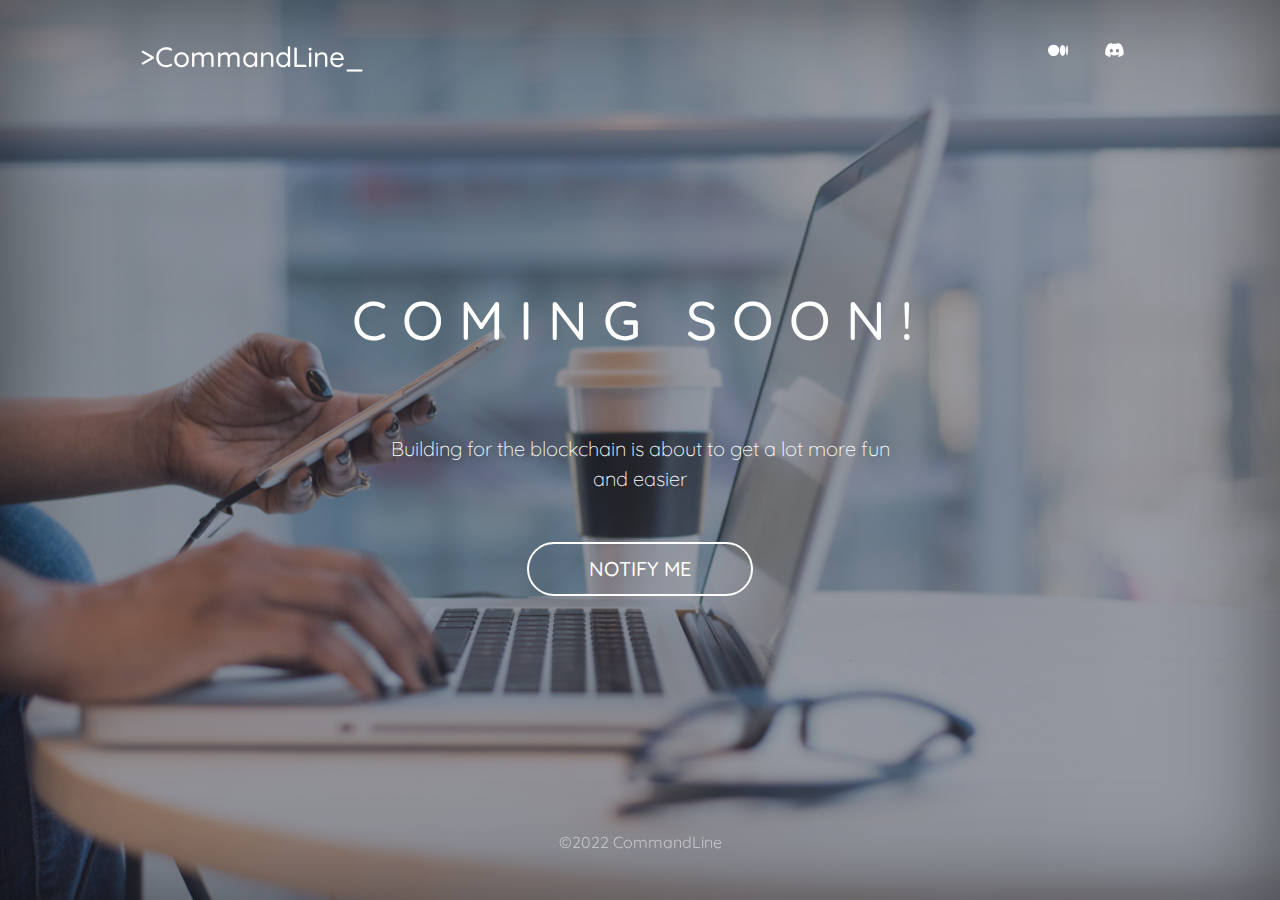
<file: index.html>
<!DOCTYPE html>
<html lang="en-US">
  <head>
    <meta charset="UTF-8">
    <meta http-equiv="X-UA-Compatible" content="IE=edge">
    <meta name="viewport" content="width=device-width, initial-scale=1">
    <title>CommandLine - Coming Soon</title>
    <link rel="preconnect" href="https://fonts.gstatic.com" crossorigin="crossorigin"/>
    <link rel="preload" as="style" href="https://fonts.googleapis.com/css2?family=Quicksand:wght@300;400;500;700&amp;display=swap"/>
    <link rel="stylesheet" href="https://fonts.googleapis.com/css2?family=Quicksand:wght@300;400;500;700&amp;display=swap" media="print" onload="this.media='all'"/>
    <noscript>
      <link rel="stylesheet" href="https://fonts.googleapis.com/css2?family=Quicksand:wght@300;400;500;700&amp;display=swap"/>
    </noscript>
    <link href="css/bootstrap.min.css?ver=1.2.0" rel="stylesheet">
    <link href="https://cdnjs.cloudflare.com/ajax/libs/font-awesome/6.1.1/css/all.min.css" rel="stylesheet">
    <link href="css/main.css?ver=1.2.0" rel="stylesheet">
    <link href="css/card.css" rel="stylesheet">
  </head>
  <body id="top"><div class="site-wrapper">
  <div class="site-wrapper-inner">
    <div class="cover-container">
      <div class="masthead clearfix">
        <div class="inner">
          <h3 class="masthead-brand">>CommandLine_</h3>
          <nav class="nav nav-masthead">
            <a class="nav-link nav-social" href="https://medium.com/commandlinehq" title="Medium"><i class="fa-brands fa-medium"></i></a>
            
            <a class="nav-link nav-social" href="https://discord.gg/Hwt7DrQB35" title="Discord"><i class="fa-brands fa-discord"></i></a>
            
          </nav>
        </div>
      </div>      
      <div class="inner cover">
        <h1 class="cover-heading">Coming Soon!</h1>
        <p class="lead cover-copy">Building for the blockchain is about to get a lot more fun and easier</p>
        <p class="lead"><button type="button" class="btn btn-lg btn-default btn-notify" data-toggle="modal" data-target="#subscribeModal">Notify Me</button></p>
      </div>
      <div class="mastfoot">
        <div class="inner">
          <p>&copy;2022 CommandLine</p>
        </div>
      </div>
      <div class="modal fade" id="subscribeModal" tabindex="-1" role="dialog" aria-labelledby="subscribeModalLabel" aria-hidden="true">
        <div class="modal-dialog" role="document">
          <div class="modal-content">
            <div class="modal-header">
              <h5 class="modal-title" id="subscribeModalLabel">Get Notified on Launch:</h5>
              <button type="button" class="close" data-dismiss="modal" aria-label="Close">
                <span aria-hidden="true">&times;</span>
              </button>
            </div>
            <div class="modal-body">
              <form action='https://app.getvero.com/forms/4572acdef40270f54c21caed98653275' method='post'>
                <div class="form-group">
                  <label for="email" class="form-control-label">Enter you e-mail to get notified when we launch</label>
                  <input name="email" type="email" class="form-control" id="recipient-name" placeholder="your-name@example.com">
                  <input name='redirect_on_success' type='hidden' value='./success.html' />
                  
                  <input type='submit' value='Subscribe' class="btn btn-default" />
                </div>
              </form>
            </div>

            
          </div>
        </div>
    </div>
  </div>
</div>
    <script src="scripts/jquery.slim.min.js?ver=1.2.0"></script>
    <script src="scripts/bootstrap.bundle.min.js?ver=1.2.0"></script>
    <script src="scripts/main.js?ver=1.2.0"></script>
  </body>
</html>
</file>
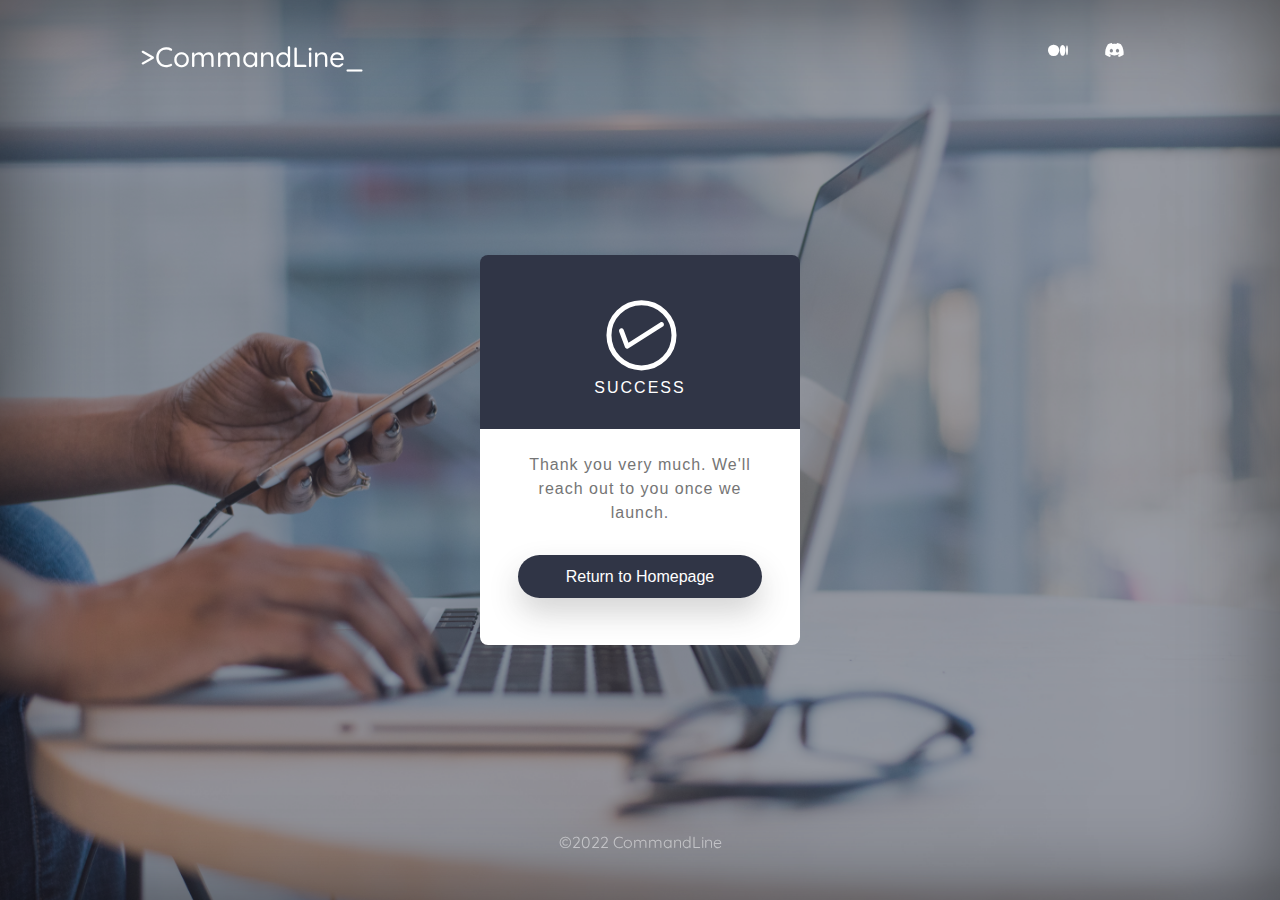
<file: success.html>
<!DOCTYPE html>
<html lang="en-US">
  <head>
    <meta charset="UTF-8">
    <meta http-equiv="X-UA-Compatible" content="IE=edge">
    <meta name="viewport" content="width=device-width, initial-scale=1">
    <title>CommandLine - Coming Soon</title>
    <link rel="preconnect" href="https://fonts.gstatic.com" crossorigin="crossorigin"/>
    <link rel="preload" as="style" href="https://fonts.googleapis.com/css2?family=Quicksand:wght@300;400;500;700&amp;display=swap"/>
    <link rel="stylesheet" href="https://fonts.googleapis.com/css2?family=Quicksand:wght@300;400;500;700&amp;display=swap" media="print" onload="this.media='all'"/>
    <noscript>
      <link rel="stylesheet" href="https://fonts.googleapis.com/css2?family=Quicksand:wght@300;400;500;700&amp;display=swap"/>
    </noscript>
    <link href="css/bootstrap.min.css?ver=1.2.0" rel="stylesheet">
    <link href="https://cdnjs.cloudflare.com/ajax/libs/font-awesome/6.1.1/css/all.min.css" rel="stylesheet">
    <link href="css/main.css?ver=1.2.0" rel="stylesheet">
    <link href="css/card.css" rel="stylesheet">
  </head>
  <body id="top"><div class="site-wrapper">
  <div class="site-wrapper-inner">
    <div class="cover-container">
      <div class="masthead clearfix">
        <div class="inner">
          <h3 class="masthead-brand">>CommandLine_</h3>
          <nav class="nav nav-masthead">
            <a class="nav-link nav-social" href="https://medium.com/commandlinehq" title="Medium"><i class="fa-brands fa-medium"></i></a>
            
            <a class="nav-link nav-social" href="https://discord.gg/Hwt7DrQB35" title="Discord"><i class="fa-brands fa-discord"></i></a>
            
          </nav>
        </div>
      </div>      
      <section>
        <div class="rt-container">
              <div class="col-rt-12">
                  <div class="Scriptcontent">
                  
    <!-- partial:index.partial.html -->
    <div id='card' class="animated fadeIn">
      <div id='upper-side'>
        <?xml version="1.0" encoding="utf-8"?>
          <!-- Generator: Adobe Illustrator 17.1.0, SVG Export Plug-In . SVG Version: 6.00 Build 0)  -->
          <!DOCTYPE svg PUBLIC "-//W3C//DTD SVG 1.1//EN" "http://www.w3.org/Graphics/SVG/1.1/DTD/svg11.dtd">
          <svg version="1.1" id="checkmark" xmlns="http://www.w3.org/2000/svg" xmlns:xlink="http://www.w3.org/1999/xlink" x="0px" y="0px" xml:space="preserve">
            <path d="M131.583,92.152l-0.026-0.041c-0.713-1.118-2.197-1.447-3.316-0.734l-31.782,20.257l-4.74-12.65
        c-0.483-1.29-1.882-1.958-3.124-1.493l-0.045,0.017c-1.242,0.465-1.857,1.888-1.374,3.178l5.763,15.382
        c0.131,0.351,0.334,0.65,0.579,0.898c0.028,0.029,0.06,0.052,0.089,0.08c0.08,0.073,0.159,0.147,0.246,0.209
        c0.071,0.051,0.147,0.091,0.222,0.133c0.058,0.033,0.115,0.069,0.175,0.097c0.081,0.037,0.165,0.063,0.249,0.091
        c0.065,0.022,0.128,0.047,0.195,0.063c0.079,0.019,0.159,0.026,0.239,0.037c0.074,0.01,0.147,0.024,0.221,0.027
        c0.097,0.004,0.194-0.006,0.292-0.014c0.055-0.005,0.109-0.003,0.163-0.012c0.323-0.048,0.641-0.16,0.933-0.346l34.305-21.865
        C131.967,94.755,132.296,93.271,131.583,92.152z" />
            <circle fill="none" stroke="#ffffff" stroke-width="5" stroke-miterlimit="10" cx="109.486" cy="104.353" r="32.53" />
          </svg>
          <h3 id='status'>
          Success
        </h3>
      </div>
      <div id='lower-side'>
        <p id='message'>
          Thank you very much. We'll reach out to you once we launch.
        </p>
        <a href="index.html" id="contBtn">Return to Homepage</a>
      </div>
    </div>
    <!-- partial -->
                
               
                </div>
            </div>
        </div>
    </section>
      <div class="mastfoot">
        <div class="inner">
          <p>&copy;2022 CommandLine</p>
        </div>
      </div>
      
  </div>
</div>
    <script src="scripts/jquery.slim.min.js?ver=1.2.0"></script>
    <script src="scripts/bootstrap.bundle.min.js?ver=1.2.0"></script>
    <script src="scripts/main.js?ver=1.2.0"></script>
  </body>
</html>
</file>
<file: css/main.css>
/*
 * Globals
 */
/* Links */
a,
a:focus,
a:hover {
  color: #fff; }

/* Custom default button */
.btn-default {
  color: #fff;
  text-shadow: none;
  /* Prevent inheritence from `body` */
  background-color: transparent;
  border: 2px solid #fff;
  border-radius: 20px;
  padding: 0.5rem 2rem; }

.btn-default:hover,
.btn-default:focus {
  background-color: rgba(255, 255, 255, 0.3); }

/*
 * Base structure
 */
html,
body {
  height: 100%; }

body {
  background: url(../img/cover.jpg) no-repeat center center fixed;
  background-size: cover;
  color: #fff;
  text-align: center;
  font-family: 'Quicksand', sans-serif; }

/* Extra markup and styles for table-esque vertical and horizontal centering */
.site-wrapper {
  display: table;
  width: 100%;
  height: 100%;
  /* For at least Firefox */
  min-height: 100%;
  background: rgba(48, 53, 70, 0.5);
  box-shadow: inset 0 0 100px rgba(0, 0, 0, 0.5); }

.site-wrapper-inner {
  display: table-cell;
  vertical-align: top; }

.cover-container {
  margin-right: auto;
  margin-left: auto; }

/* Padding for spacing */
.inner {
  padding: 30px; }

/*
 * Header
 */
.masthead-brand {
  margin-top: 10px;
  margin-bottom: 10px; }

.nav-masthead {
  text-align: center;
  display: block; }

.nav-masthead .nav-link {
  display: inline-block; }

@media (min-width: 768px) {
  .masthead-brand {
    float: left; }
  .nav-masthead {
    float: right; } }

/*
 * Cover
 */
.cover {
  padding: 0 20px; }

.cover .btn-notify {
  padding: 10px 60px;
  font-weight: 500;
  text-transform: uppercase;
  border-radius: 40px; }

.cover-heading {
  font-weight: 500;
  text-transform: uppercase;
  letter-spacing: 10px;
  font-size: 2rem;
  margin-bottom: 5rem; }

@media (min-width: 768px) {
  .cover-heading {
    font-size: 3.4rem;
    letter-spacing: 15px; } }

.cover-copy {
  max-width: 500px;
  margin: 0 auto 3rem; }

/*
 * Footer
 */
.mastfoot {
  color: #999;
  /* IE8 proofing */
  color: rgba(255, 255, 255, 0.5); }

/*
 * Subscribe modal box
 */
#subscribeModal .modal-content {
  background-color: #303546;
  color: #fff;
  text-align: left; }

#subscribeModal .modal-header, #subscribeModal .modal-footer {
  border: 0; }

#subscribeModal .close {
  color: #fff; }

#subscribeModal .form-control {
  margin-top: 1rem;
  background: rgba(0, 0, 0, 0.4);
  color: #fff; }
  #subscribeModal .form-control:focus {
    border-color: #49506a; }

/*
 * Affix and center
 */
@media (min-width: 768px) {
  /* Pull out the header and footer */
  .masthead {
    position: fixed;
    top: 0; }
  .mastfoot {
    position: fixed;
    bottom: 0; }
  /* Start the vertical centering */
  .site-wrapper-inner {
    vertical-align: middle; }
  /* Handle the widths */
  .masthead,
  .mastfoot,
  .cover-container {
    width: 100%;
    /* Must be percentage or pixels for horizontal alignment */ } }

@media (min-width: 992px) {
  .masthead,
  .mastfoot,
  .cover-container {
    width: 1060px; } }
</file>
<file: css/card.css>
#card {
    position: relative;
    width: 320px;
    display: block;
    margin: 40px auto;
    text-align: center;
    font-family: 'Source Sans Pro', sans-serif;
  }
  
  #upper-side {
    padding: 2em;
    background-color: #303546;
    display: block;
    color: #fff;
    border-top-right-radius: 8px;
    border-top-left-radius: 8px;
  }
  
  #checkmark {
    font-weight: lighter;
    fill: #fff;
    margin: -3.5em auto auto 20px;
  }
  
  #status {
    font-weight: lighter;
    text-transform: uppercase;
    letter-spacing: 2px;
    font-size: 1em;
    margin-top: -.2em;
    margin-bottom: 0;
  }
  
  #lower-side {
    padding: 2em 2em 5em 2em;
    background: #fff;
    display: block;
    border-bottom-right-radius: 8px;
    border-bottom-left-radius: 8px;
  }
  
  #message {
    margin-top: -.5em;
    color: #757575;
    letter-spacing: 1px;
  }
  
  #contBtn {
    position: relative;
    top: 1.5em;
    text-decoration: none;
    background: #303546;
    color: #fff;
    margin: auto;
    padding: .8em 3em;
    -webkit-box-shadow: 0px 15px 30px rgba(50, 50, 50, 0.21);
    -moz-box-shadow: 0px 15px 30px rgba(50, 50, 50, 0.21);
    box-shadow: 0px 15px 30px rgba(50, 50, 50, 0.21);
    border-radius: 25px;
    -webkit-transition: all .4s ease;
          -moz-transition: all .4s ease;
          -o-transition: all .4s ease;
          transition: all .4s ease;
  }
</file>
